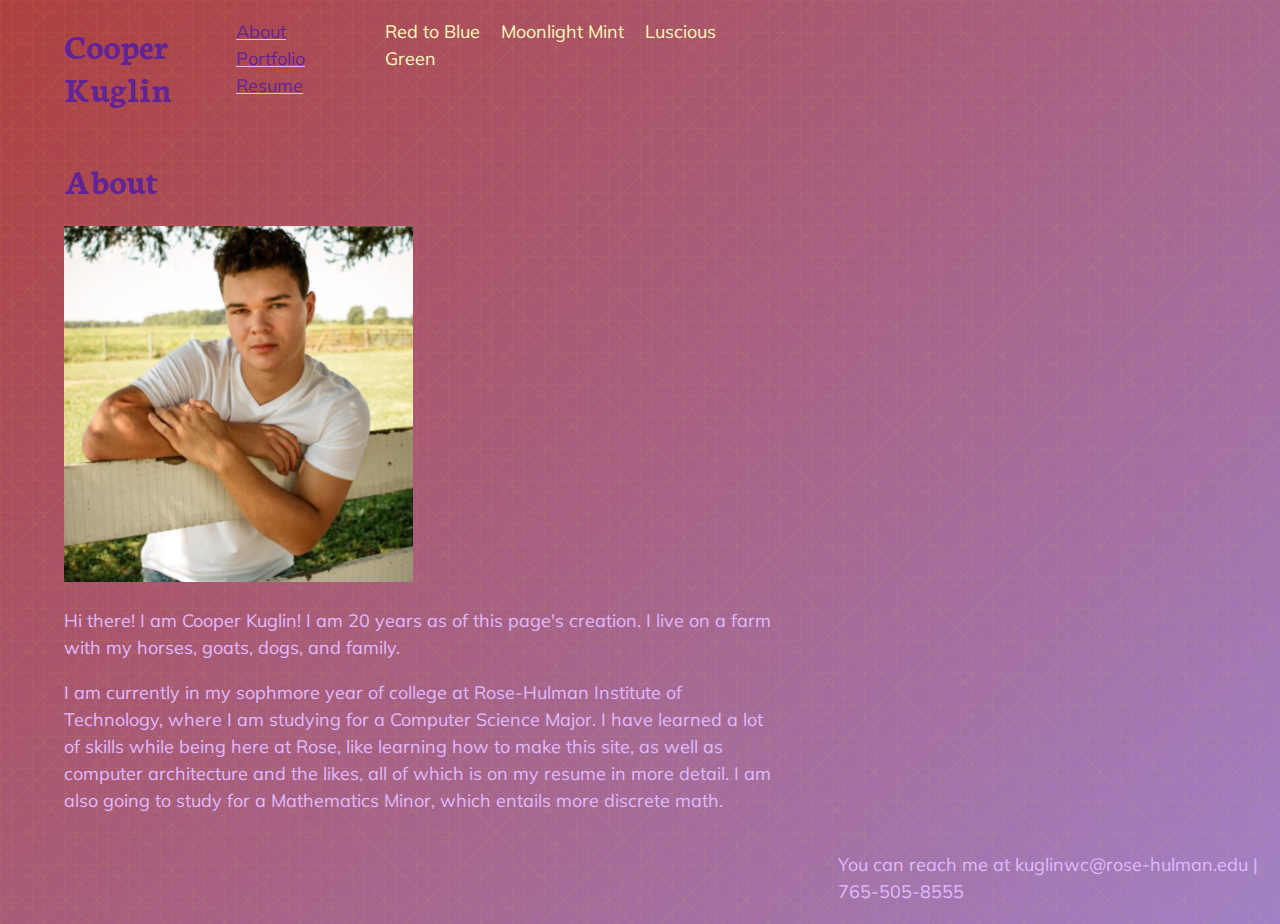
<file: docs/index.html>
<!DOCTYPE html>
<html lang="en">

<head>
  <meta charset="utf-8" />
  <meta name="viewport" content="width=device-width, initial-scale=1" />
  <link rel="stylesheet" href="styles/normalize.css" />
  <link rel="stylesheet" href="styles/main.css" />
  <link rel="apple-touch-icon" sizes="180x180" href="images/apple-touch-icon.png">
  <link rel="icon" type="image/png" sizes="32x32" href="images/favicon-32x32.png">
  <link rel="icon" type="image/png" sizes="16x16" href="images/favicon-16x16.png">
  <link rel="manifest" href="site.webmanifest">

  <style>
    body {
      background-size: auto 100em;
    }
  </style>
  <title>Cooper Kuglin's Personal Website circa 2023</title>
  <h1>Cooper Kuglin</h1>
</head>

<body id="about">
  <nav>
    <ul>
      <li><a href="index.html">About</a></li>
      <li><a href="portfolio.html">Portfolio</a></li>
      <li><a href="resume.html">Resume</a></li>
    </ul>
  </nav>

  <nav id="designs">
    <ul>
      <li id="red-to-blue">Red to Blue</li>
      <li id="moonlight-mint">Moonlight Mint</li>
      <li id="luscious-green">Luscious Green</li>
    </ul>
  </nav>
  <main>
    <h1>About</h1>
    <img src="images/2022Me.png" alt="Me age 19" />
    <p>Hi there! I am Cooper Kuglin! I am 20 years as of this page's creation. I live on a farm with my horses, goats,
      dogs, and family.</p>
    <p>I am currently in my sophmore year of college at Rose-Hulman Institute of Technology, where I am studying for a
      Computer Science Major. I have learned a lot of skills while being here at Rose, like learning how to make this
      site, as well as computer architecture and the likes, all of which is on my resume in more detail. I am also going
      to study for a Mathematics Minor, which entails more discrete math.
    </p>
  </main>
  <footer>
    You can reach me at kuglinwc@rose-hulman.edu | 765-505-8555
  </footer>
  <!-- Your content goes here -->
  <script src="scripts/main.js"></script>
</body>

</html>
</file>
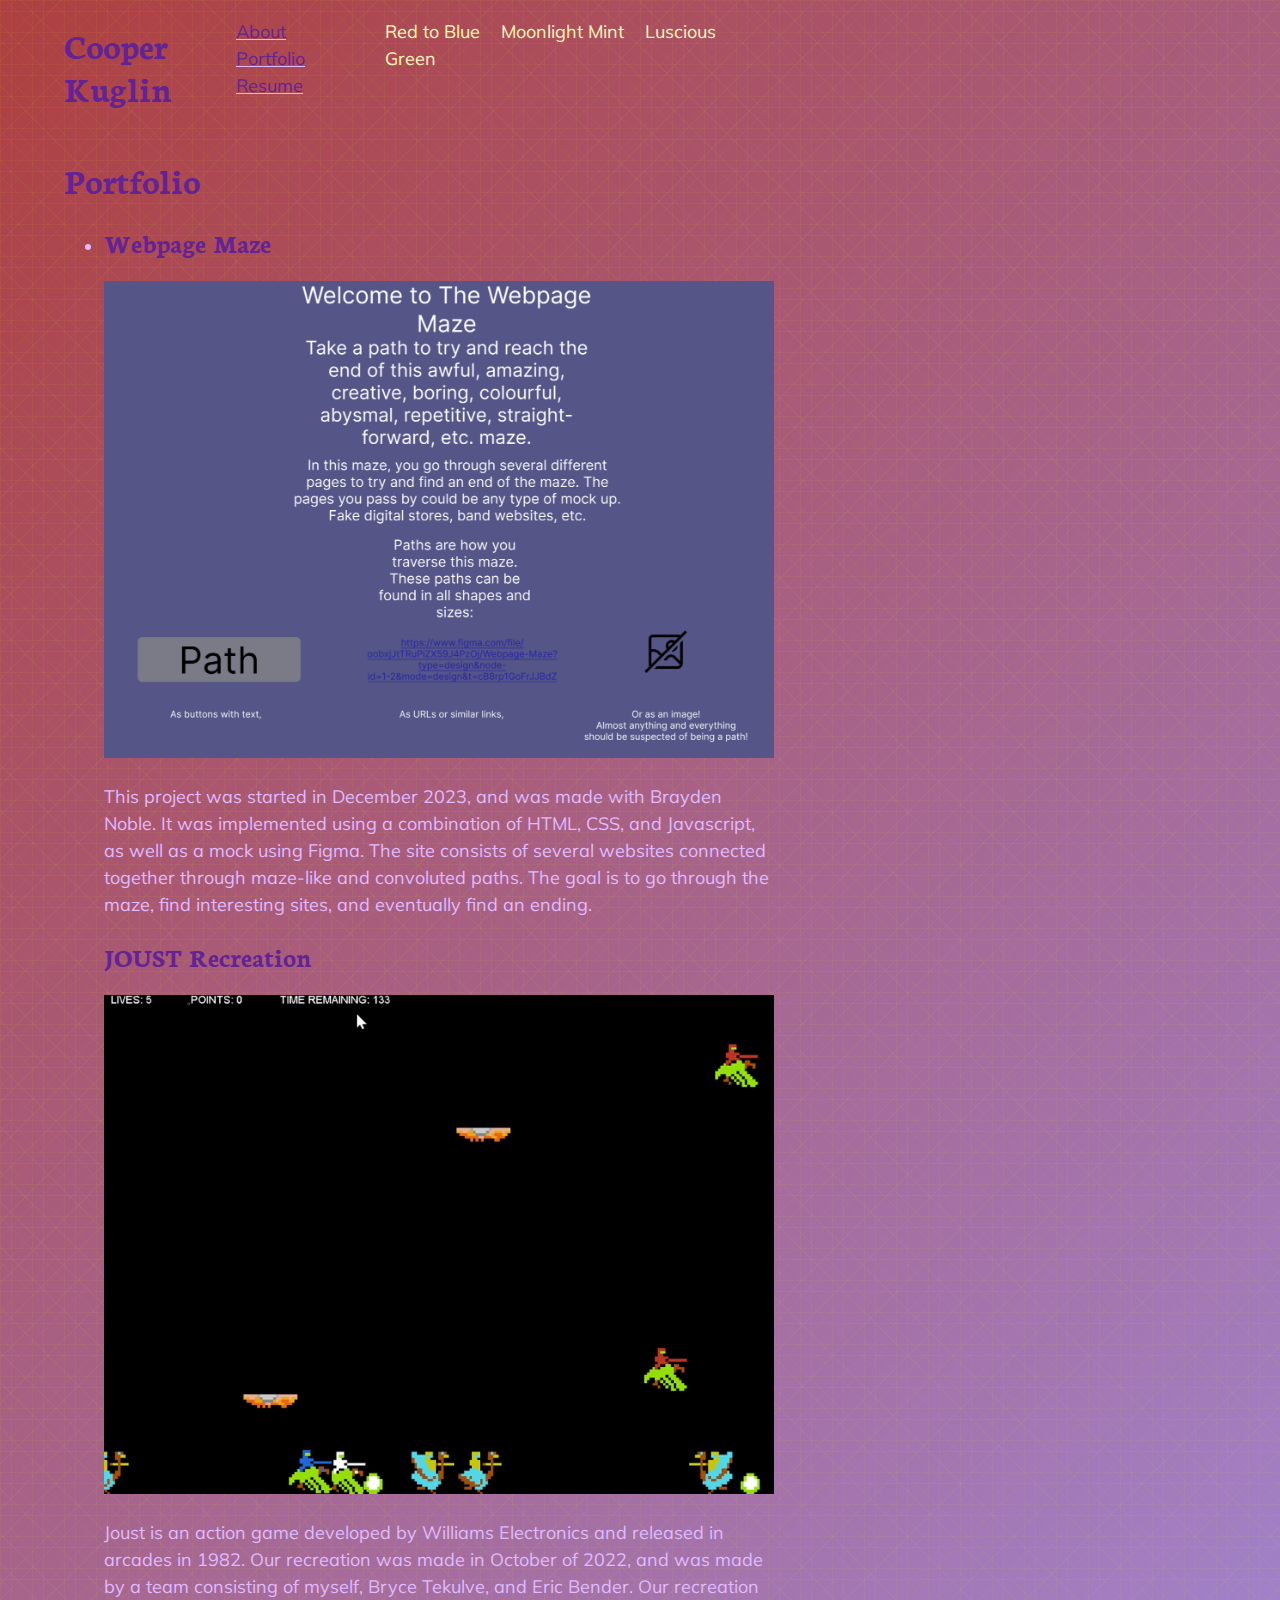
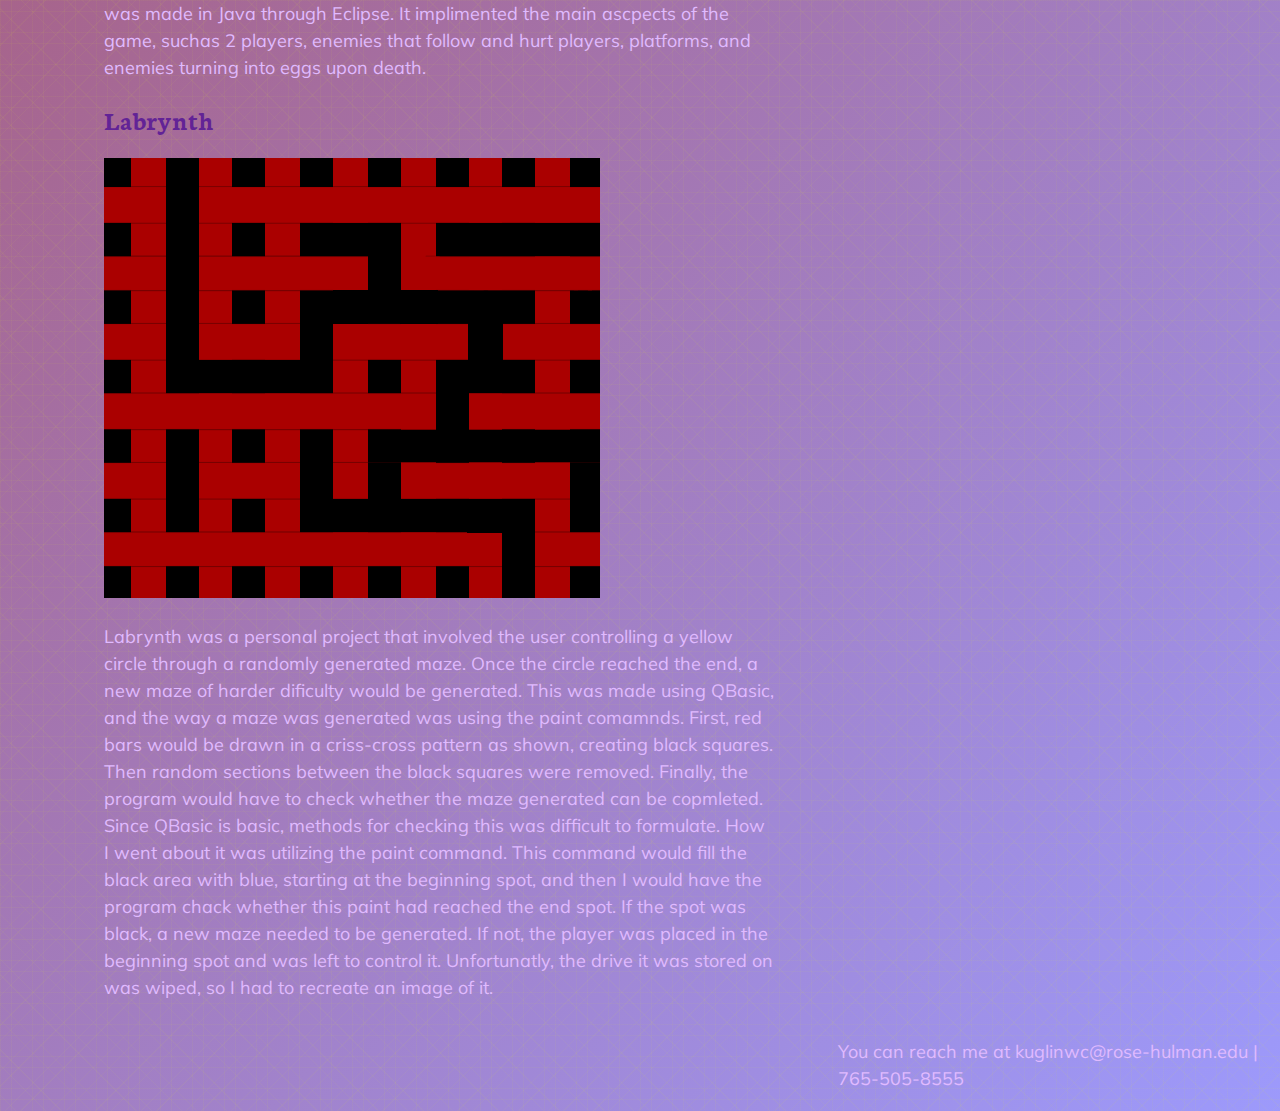
<file: docs/portfolio.html>
<!DOCTYPE html>
<html lang="en">

<head>
  <meta charset="utf-8" />
  <meta name="viewport" content="width=device-width, initial-scale=1" />
  <link rel="stylesheet" href="styles/normalize.css" />
  <link rel="stylesheet" href="styles/main.css" />
  <link rel="apple-touch-icon" sizes="180x180" href="images/apple-touch-icon.png">
  <link rel="icon" type="image/png" sizes="32x32" href="images/favicon-32x32.png">
  <link rel="icon" type="image/png" sizes="16x16" href="images/favicon-16x16.png">
  <link rel="manifest" href="site.webmanifest">
  <title>Cooper Kuglin's Personal Website circa 2023</title>
  <h1>Cooper Kuglin</h1>
</head>

<body>
  <nav id="nav">
    <ul>
      <li><a href="index.html">About</a></li>
      <li><a href="portfolio.html">Portfolio</a></li>
      <li><a href="resume.html">Resume</a></li>
    </ul>
  </nav>

  <nav id="designs">
    <ul>
      <li id="red-to-blue">Red to Blue</li>
      <li id="moonlight-mint">Moonlight Mint</li>
      <li id="luscious-green">Luscious Green</li>
    </ul>
  </nav>
  <main>
    <h1>Portfolio</h1>
    <ul id="portfolioItems">
      <li>
        <h2>Webpage Maze</h2>
        <img src="images/Webpage-Maze.PNG" alt="the main page of Webpage Maze" id="Webpage_Maze" />
        <p>This project was started in December 2023, and was made with Brayden Noble. It was implemented using a
          combination of
          HTML, CSS, and Javascript, as well as a mock using Figma. The site consists of several
          websites connected together through maze-like and convoluted paths. The goal is to go through the maze, find
          interesting sites, and eventually find an ending.
        </p>
      </li>
      <h2>JOUST Recreation</h2>
      <img src="images/JOUST.png" alt="screenshot of a recreation of JOUST" id="JOUST" />
      <p>Joust is an action game developed by Williams Electronics and released in arcades in 1982. Our recreation was
        made in October of 2022, and was made by a team consisting of myself, Bryce Tekulve, and Eric Bender. Our
        recreation was made in Java through Eclipse. It implimented the main ascpects of the game, suchas 2 players,
        enemies that follow and hurt players, platforms, and enemies turning into eggs upon death.
      </p>
      </li>
      <h2>Labrynth</h2>
      <img src="images/Labrynth_Recreation.png" alt="screenshot recreation of a personal project/Labrynth"
        id="Labrynth" />
      <p>Labrynth was a personal project that involved the user controlling a yellow circle through a randomly generated
        maze. Once the circle reached the end, a new maze of harder dificulty would be generated. This was made using
        QBasic, and the way a maze was generated was using the paint comamnds. First, red bars would be drawn in a
        criss-cross pattern as shown, creating black squares. Then random sections between the black squares were
        removed. Finally, the program would have to check whether the maze generated can be copmleted. Since
        QBasic is basic, methods for checking this was difficult to formulate. How I went about it was utilizing the
        paint command. This command would fill the black area with blue, starting at the beginning spot, and then I
        would have the program chack whether this paint had reached the end spot. If the spot was black, a new maze
        needed to be generated. If not, the player was placed in the beginning spot and was left to control it.
        Unfortunatly, the drive it was stored on was wiped, so I had to recreate an image of it.
      </p>
      </li>
    </ul>
  </main>
  <footer>
    You can reach me at kuglinwc@rose-hulman.edu | 765-505-8555
  </footer>
  <!-- Your content goes here -->
  <script src="scripts/main.js"></script>
</body>

</html>
</file>
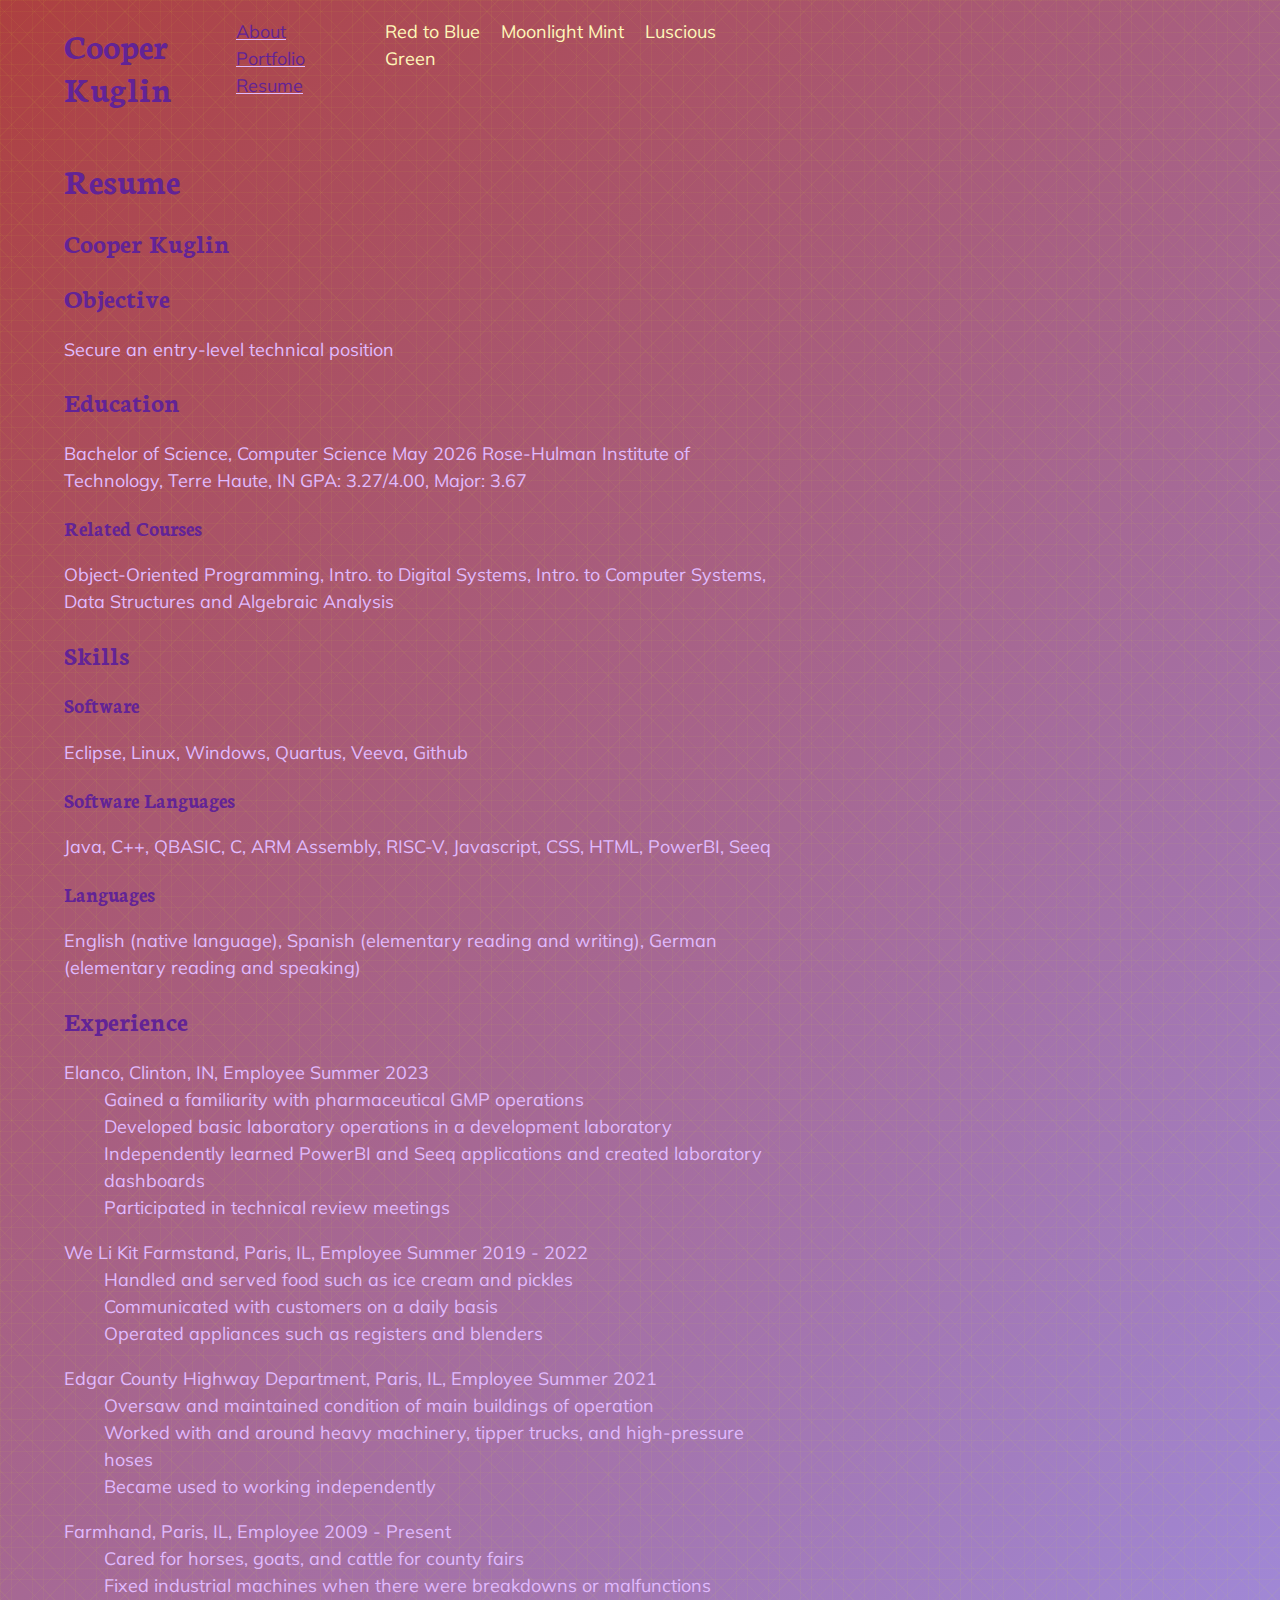
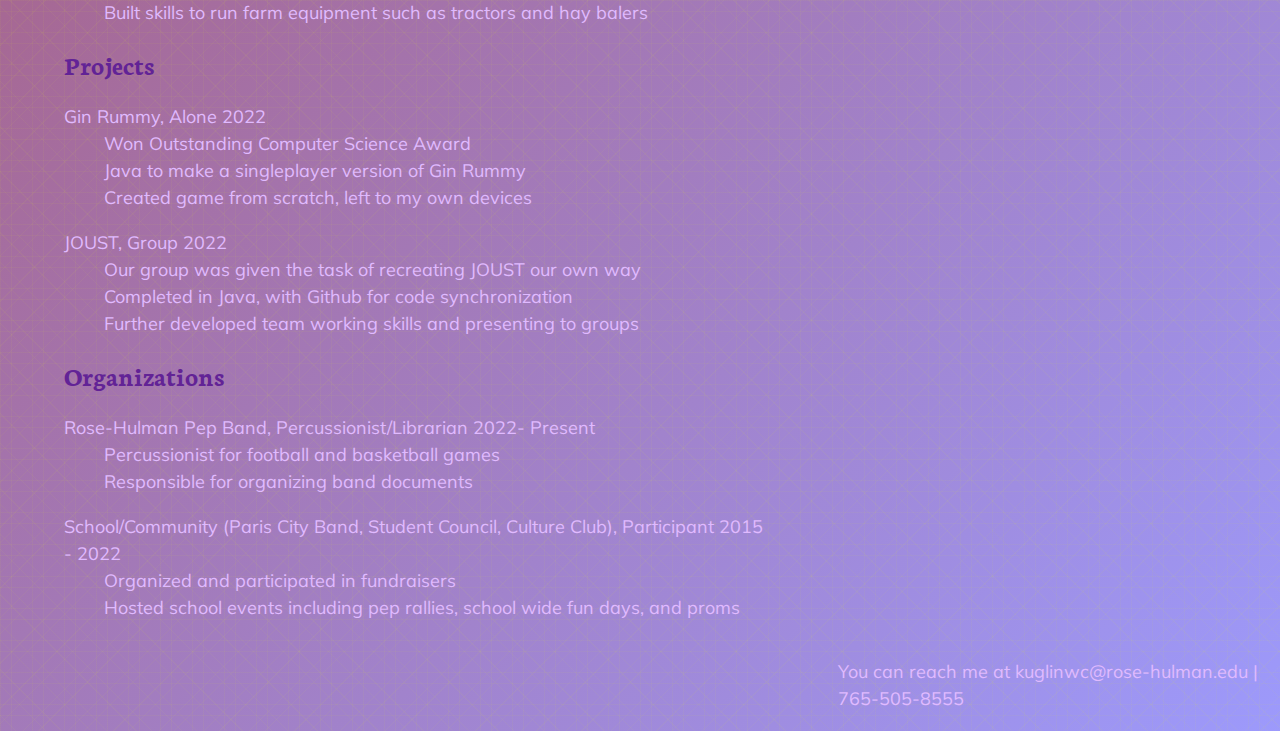
<file: docs/resume.html>
<!DOCTYPE html>
<html lang="en">

<head>
  <meta charset="utf-8" />
  <meta name="viewport" content="width=device-width, initial-scale=1" />
  <link rel="stylesheet" href="styles/normalize.css" />
  <link rel="stylesheet" href="styles/main.css" />
  <link rel="apple-touch-icon" sizes="180x180" href="images/apple-touch-icon.png">
  <link rel="icon" type="image/png" sizes="32x32" href="images/favicon-32x32.png">
  <link rel="icon" type="image/png" sizes="16x16" href="images/favicon-16x16.png">
  <link rel="manifest" href="site.webmanifest">
  <title>Cooper Kuglin's Personal Website circa 2023</title>
  <h1>Cooper Kuglin</h1>
</head>

<body id="resume">
  <nav>
    <ul>
      <li><a href="index.html">About</a></li>
      <li><a href="portfolio.html">Portfolio</a></li>
      <li><a href="resume.html">Resume</a></li>
    </ul>
  </nav>

  <nav id="designs">
    <ul>
      <li id="red-to-blue">Red to Blue</li>
      <li id="moonlight-mint">Moonlight Mint</li>
      <li id="luscious-green">Luscious Green</li>
    </ul>
  </nav>
  <main>
    <h1>Resume</h1>
    <h2>Cooper Kuglin</h2>

    <h2>Objective</h2>
    <p>Secure an entry-level technical position</p>

    <h2>Education</h2>
    <p>Bachelor of Science, Computer Science May 2026
      Rose-Hulman Institute of Technology, Terre Haute, IN GPA: 3.27/4.00, Major: 3.67</p>

    <h3>Related Courses</h3>
    <p>Object-Oriented Programming, Intro. to Digital Systems, Intro. to Computer Systems, Data
      Structures and Algebraic Analysis</p>

    <h2>Skills</h2>

    <h3>Software</h3>
    <p>Eclipse, Linux, Windows, Quartus, Veeva, Github</p>

    <h3>Software Languages</h3>
    <p>Java, C++, QBASIC, C, ARM Assembly, RISC-V, Javascript, CSS, HTML, PowerBI, Seeq</p>

    <h3>Languages</h3>
    <p>English (native language), Spanish (elementary reading and writing), German (elementary reading and speaking)</p>

    <h2>Experience</h2>

    <dl>
      <dt>Elanco, Clinton, IN, Employee Summer 2023</dt>
      <dd>Gained a familiarity with pharmaceutical GMP operations</dd>
      <dd>Developed basic laboratory operations in a development laboratory</dd>
      <dd>Independently learned PowerBI and Seeq applications and created laboratory dashboards</dd>
      <dd>Participated in technical review meetings</dd>
    </dl>

    <dl>
      <dt>We Li Kit Farmstand, Paris, IL, Employee Summer 2019 - 2022</dt>
      <dd>Handled and served food such as ice cream and pickles</dd>
      <dd>Communicated with customers on a daily basis</dd>
      <dd>Operated appliances such as registers and blenders</dd>
    </dl>

    <dl>
      <dt>Edgar County Highway Department, Paris, IL, Employee Summer 2021</dt>
      <dd>Oversaw and maintained condition of main buildings of operation</dd>
      <dd>Worked with and around heavy machinery, tipper trucks, and high-pressure hoses</dd>
      <dd>Became used to working independently</dd>
    </dl>

    <dl>
      <dt>Farmhand, Paris, IL, Employee 2009 - Present</dt>
      <dd>Cared for horses, goats, and cattle for county fairs</dd>
      <dd>Fixed industrial machines when there were breakdowns or malfunctions</dd>
      <dd>Built skills to run farm equipment such as tractors and hay balers</dd>
    </dl>

    <h2>Projects</h2>

    <dl>
      <dt>Gin Rummy, Alone 2022</dt>
      <dd>Won Outstanding Computer Science Award</dd>
      <dd>Java to make a singleplayer version of Gin Rummy</dd>
      <dd>Created game from scratch, left to my own devices</dd>
    </dl>

    <dl>
      <dt>JOUST, Group 2022</dt>
      <dd>Our group was given the task of recreating JOUST our own way</dd>
      <dd>Completed in Java, with Github for code synchronization</dd>
      <dd>Further developed team working skills and presenting to groups</dd>
    </dl>

    <h2>Organizations</h2>

    <dl>
      <dt>Rose-Hulman Pep Band, Percussionist/Librarian 2022- Present</dt>
      <dd>Percussionist for football and basketball games</dd>
      <dd>Responsible for organizing band documents</dd>
    </dl>

    <dl>
      <dt>School/Community (Paris City Band, Student Council, Culture Club), Participant 2015 - 2022</dt>
      <dd>Organized and participated in fundraisers</dd>
      <dd>Hosted school events including pep rallies, school wide fun days, and proms</dd>
    </dl>

  </main>
  <footer>
    You can reach me at kuglinwc@rose-hulman.edu | 765-505-8555
  </footer>
  <!-- Your content goes here -->
  <script src="scripts/main.js"></script>
</body>

</html>
</file>
<file: docs/styles/main.css>
@import url('https://fonts.googleapis.com/css2?family=Mulish:wght@300&family=Neuton:wght@200&display=swap');


:root {
    --light-color-1: #E0BAFF;
    --light-color-2: #FFF8BA;
    --dark-color-1: #622396;
    --dark-color-2: #968B23;
    --pop_out-color: #232F96;
    --background: repeating-linear-gradient(90deg, hsla(64, 83%, 54%, 0.05) 0px, hsla(64, 83%, 54%, 0.05) 1px, transparent 1px, transparent 11px, hsla(64, 83%, 54%, 0.05) 11px, hsla(64, 83%, 54%, 0.05) 12px, transparent 12px, transparent 32px), repeating-linear-gradient(135deg, hsla(64, 83%, 54%, 0.05) 0px, hsla(64, 83%, 54%, 0.05) 1px, transparent 1px, transparent 11px, hsla(64, 83%, 54%, 0.05) 11px, hsla(64, 83%, 54%, 0.05) 12px, transparent 12px, transparent 32px), repeating-linear-gradient(45deg, hsla(64, 83%, 54%, 0.05) 0px, hsla(64, 83%, 54%, 0.05) 1px, transparent 1px, transparent 11px, hsla(64, 83%, 54%, 0.05) 11px, hsla(64, 83%, 54%, 0.05) 12px, transparent 12px, transparent 32px), repeating-linear-gradient(180deg, hsla(64, 83%, 54%, 0.05) 0px, hsla(64, 83%, 54%, 0.05) 1px, transparent 1px, transparent 11px, hsla(64, 83%, 54%, 0.05) 11px, hsla(64, 83%, 54%, 0.05) 12px, transparent 12px, transparent 32px), linear-gradient(135deg, rgba(158, 27, 27, 0.84), rgba(82, 77, 249, 0.57));
}

h1,
h2,
h3,
h4 {
    line-height: 1.2;
    font-family: 'Neuton', serif;
    color: var(--dark-color-1);
}

body {
    font-size: 18px;
    line-height: 1.5;
    font-family: 'Mulish', sans-serif;
    color: var(--light-color-1);
    background-image: var(--background);
    
    display: grid;
    grid-template-areas:
        "head nav designs"
        "main main main"
        "foot foot foot";
    grid-template-columns: 1fr 4fr;
    grid-template-rows: auto 1fr;
}

body>* {
    padding-left: 4rem;
    padding-right: 0;
}

body>header {
    grid-area: head;
}

body>nav ul {
    list-style-type: none;
    padding: 0;
}

body>nav ul li {
    display: inline;
    padding-right: 1rem;
}

body>main {
    grid-area: main;
}

body>footer {
    grid-area: footer;
    /* background-color: yellow;
    align-self: auto; */
}

body #portfolio ul #portfolioItems {
    display: flex;
    flex-wrap: wrap;
    flex: 1;
    list-style-type: none;
    padding: 0;
}

p,
dt,
dd {
    max-width: 50em;
    min-width: 20em;
}

a {
    color: var(--dark-color-1);
    text-decoration-color: var(--light-color-1);
}

a:hover {
    color: var(--light-color-1);
    text-decoration-color: var(--dark-color-1);
}

header,
footer {
    padding-top: 1.2rem;
    padding-bottom: 1.2rem;
}

img {
    max-width: 100%;
    height: auto;
}


#about img {
    height: 15 em;
}

#nav {
    grid-area: nav;
}

#designs {
    grid-area: designs;
    color: var(--light-color-2);
}

#designs>*>*:hover {
    grid-area: designs;
    text-decoration-line: underline;
    text-decoration-color: var(--dark-color-2);

}

@media (min-width: 390px) {
    body #portfolio ul #portfolioItems li {
        flex-basis: 50%;
        padding-right: 2%;
    }

    p,
    dt,
    dd {
        min-width: 30px;
    }

    body {
        grid-template-areas:
            "head nav nav"
            "designs designs designs"
            "main main main"
            "foot foot foot";
    }
}

@media (min-width: 768px) {

    p,
    dt,
    dd {
        min-width: 30em;
    }

    #designs {
        min-width: fit-content;
    }

    body {
        grid-template-areas:
            "head nav designs"
            "main main main"
            "foot foot foot";
    }
}

@media (min-width: 992px) {
    body {
        grid-template-areas:
            "head nav designs"
            "main main main"
            "foot foot foot";
    }
}
</file>
